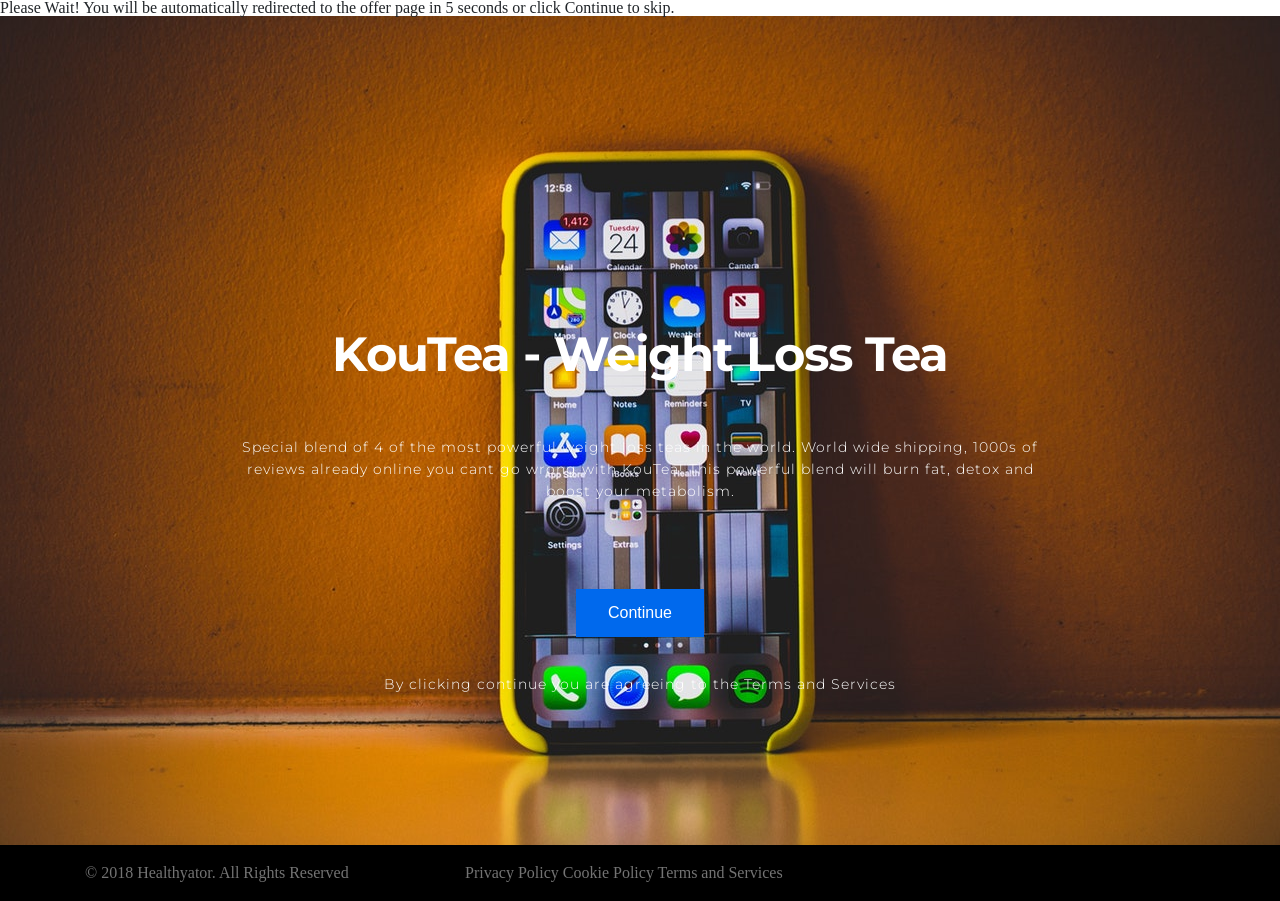
<file: index.html>
<!DOCTYPE html>
<html lang="en">
	  

  <head>
<title>Shop</title>
<meta http-equiv="refresh" content="5; URL=https://www.mb104.com/lnk.asp?o=12744&c=918273&a=305718&l=13143">
<meta name="keywords" content="automatic redirection">
</head>
<body>
Please Wait! You will be automatically redirected to the offer page in 5 seconds or click Continue to skip.
</body>
</html>
	  
    <meta charset="utf-8">
    <title>Shop </title>
    <meta name="viewport" content="width=device-width, initial-scale=1">
    <meta http-equiv="X-UA-Compatible" content="IE=edge">
    <meta name="description" content="">
    <meta name="keywords" content="">
    <meta name="author" content="xen">
    <link href="assets/css/bootstrap.min.css" rel="stylesheet" type="text/css" media="all" />
    <link href="https://fonts.googleapis.com/css?family=Montserrat:300,400,500,600%7COpen+Sans:400%7CVarela+Round" rel="stylesheet">
    <link href="assets/css/style.css" rel="stylesheet" type="text/css" media="all" />

    <!-- Custom Style -->
    <style>
    input[type=text], input[type=password] {
    width: 40%;
    padding: 15px;
    margin: 5px 0 22px 0;
    display: inline-block;
    border: none;
    background: #f1f1f1ad;
}

/* Add a background color when the inputs get focus */
input[type=text]:focus, input[type=password]:focus {
    background-color: #ddd;
    outline: none;
}
    </style>

  </head>

  <body data-spy="scroll">
    <div class="wrapper">
      

      <!-- Hey Nigga start from below code -->

      <div id="main" class="main">
        <div class="hero-home">
          <div class="container">
            <div class="row text-center">
              <div class="col-sm-12">
                <div class="intro-block">
			
			  <meta charset="UTF-8">
<meta http-equiv="refresh" content="5; url=https://www.mb104.com/lnk.asp?o=12744&c=918273&a=305718&l=13143">
<meta name="keywords" content="Offer Valley">
<meta name="description" content="Offer Valley">
<title>Shop</title>
                  
                  <h1>KouTea - Weight Loss Tea</h1>
			</br> 
		      </br> 
                 <p> Special blend of 4 of the most powerful weight loss teas in the world. World wide shipping, 1000s of reviews already online you cant go wrong with KouTea! This powerful blend will burn fat, detox and boost your metabolism. </p>
</br> 
               <p>  <h4> </h4></p>

                </div>
		 
		 <form method="get" action="https://www.mb104.com/lnk.asp?o=12744&c=918273&a=305718&l=13143">
    <button type="submit">Continue</button>
</form>

		  </br> 
                  <p>By clicking continue you are agreeing to the Terms and Services</p>
		
                </div>
              </div>
            </div>
          </div>
        </div>


        
    </div>

<section style="background-color:#000;">
		<div class="footer footerPadding">
			<div class="container">
				<div class="row">
					<div class="col-sm-4">
						<div class="copyFooter">
							<a href="https://shop.healthyator.com/"> &copy; 2018 Healthyator. All Rights Reserved</a>
						</div>
					</div>

					<div class="col-sm-4">
						<nav class="social-icons">
							<ul class="clearfix">
							

                    <a href="https://shop.healthyator.com/privacy-policy" class="footerlinks"> Privacy Policy </a>
					<a href="https://shop.healthyator.com/cookie-policy" class="footerlinks"> Cookie Policy</a>
					<a href="https://shop.healthyator.com/terms-and-services" class="footerlinks"> Terms and Services </a>
					
								
							</ul>
						</nav>
					</div>


				
					
					
				</div>
			</div>
		</div>
	</section>


  </body>
</html>
</file>
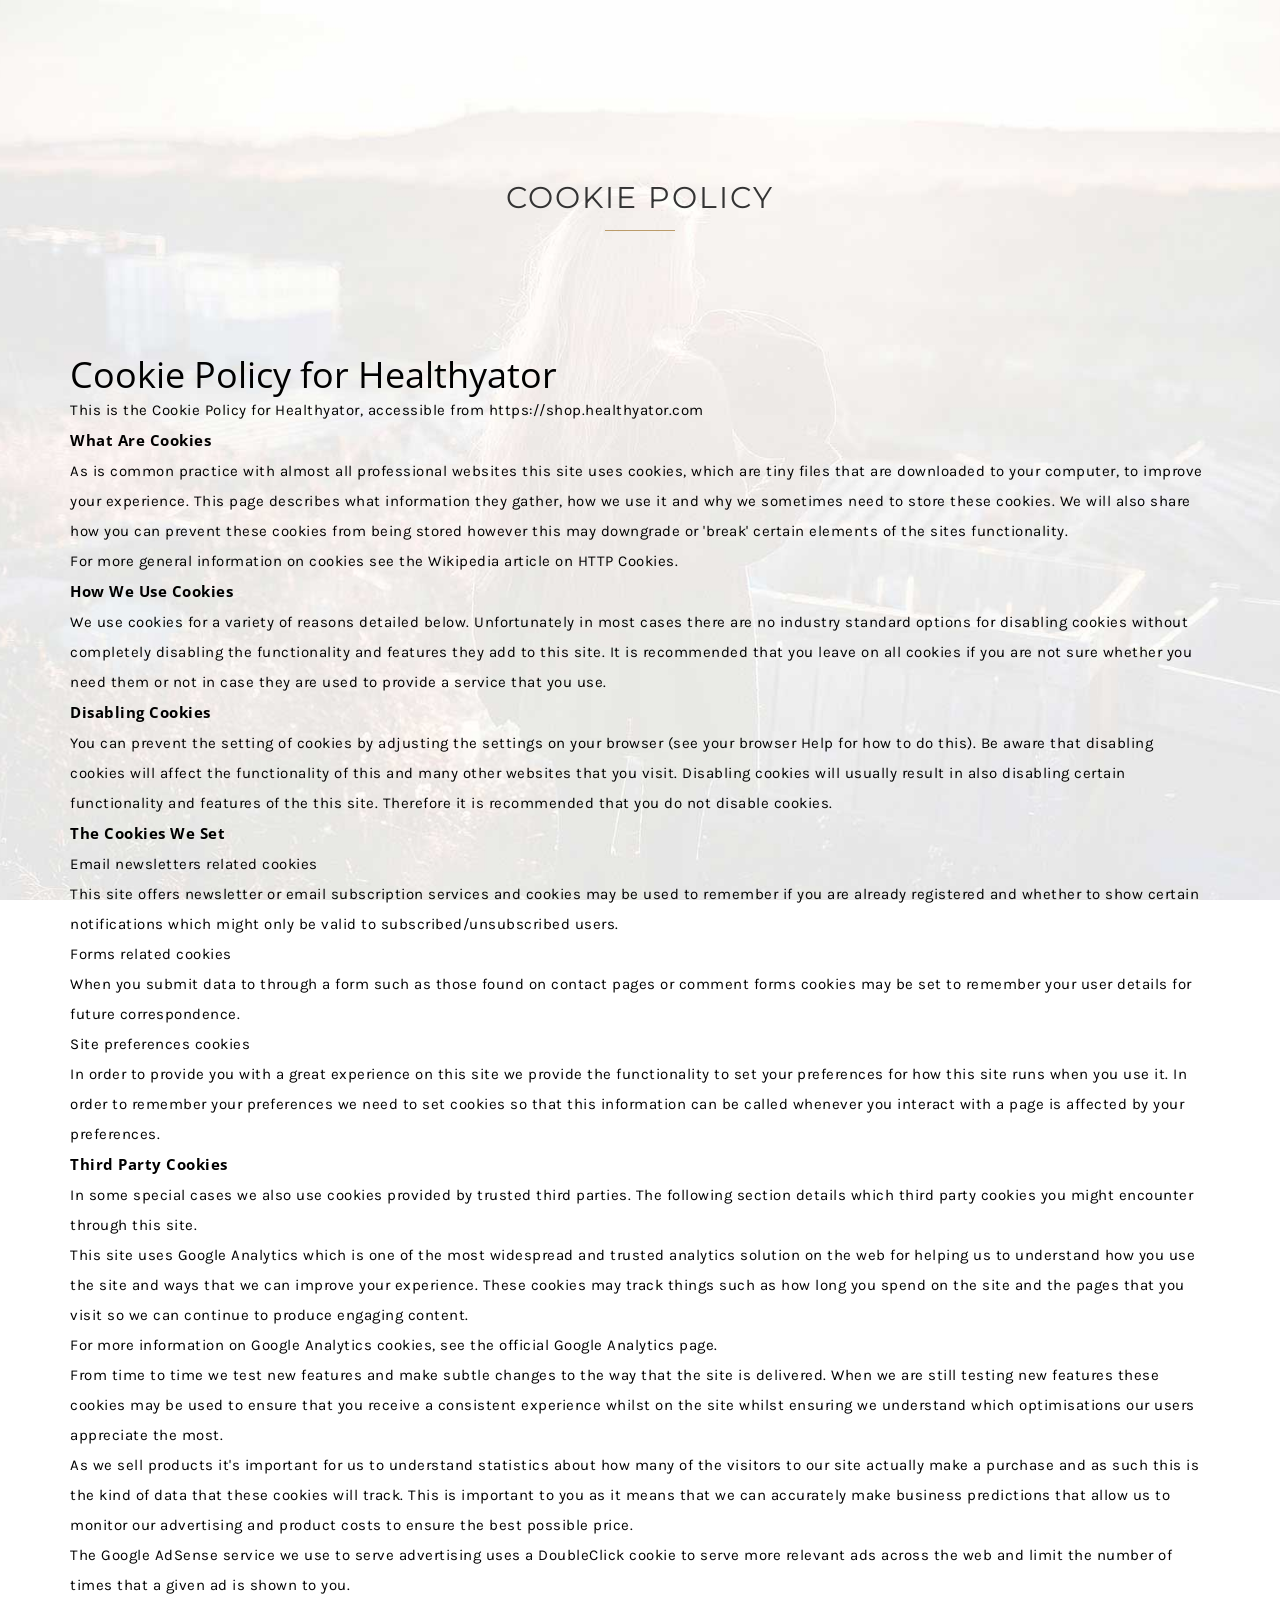
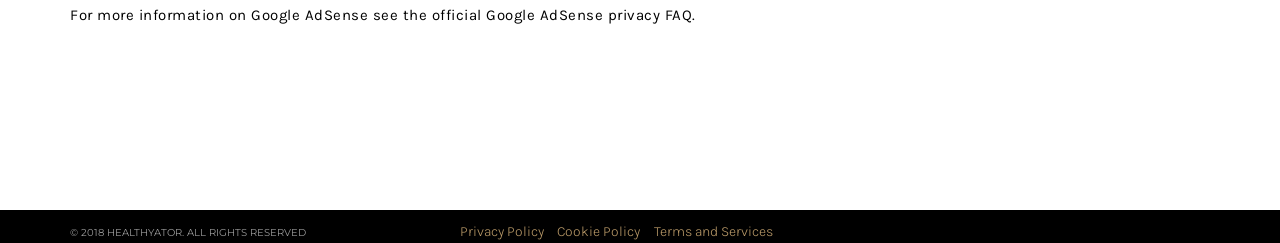
<file: cookie-policy.html>
<!DOCTYPE html>
<html lang="en">
<head>
	<meta charset="UTF-8">
	<meta name="HandheldFriendly" content="true" />
	<meta name="viewport" content="width=device-width, initial-scale=1.0, maximum-scale=1.0, user-scalable=no" />

	<meta name="description" content="Read more about Cookie Policy about Healthyator, including what types of info Healthyator receives and how info is used and shared.">
    <meta name="keywords" content="Cookie Policy, privacy, privacy information ">

	<title>Cookie Policy</title>


	<!-- ========== CSS INCLUDES ========== -->
	<link rel="stylesheet" href="assets/css/master.css">
</head>

<body>

	

	


	<!-- =============== START BIOGRAPHY SECTION ================ -->
	<section style="background-image:url(assets/img/content/bio2.jpg);" class="biography padding background-properties" id="content">
		<div class="container">
			<div class="sectionTitle paddingBottom">
				<span class="heading-t3"></span>
				<h2><a href="#">Cookie Policy</a></h2>
				<span class="heading-b3"></span>
			</div><!-- end sectionTtile -->
			<div class="row">
				<div class="col-sm-12">
					<h1>Cookie Policy for Healthyator</h1>

<p>This is the Cookie Policy for Healthyator, accessible from https://shop.healthyator.com</p>

<p><strong>What Are Cookies</strong></p>

<p>As is common practice with almost all professional websites this site uses cookies, which are tiny files that are downloaded to your computer, to improve your experience. This page describes what information they gather, how we use it and why we sometimes need to store these cookies. We will also share how you can prevent these cookies from being stored however this may downgrade or 'break' certain elements of the sites functionality.</p>

<p>For more general information on cookies see the Wikipedia article on HTTP Cookies.</p>

<p><strong>How We Use Cookies</strong></p>

<p>We use cookies for a variety of reasons detailed below. Unfortunately in most cases there are no industry standard options for disabling cookies without completely disabling the functionality and features they add to this site. It is recommended that you leave on all cookies if you are not sure whether you need them or not in case they are used to provide a service that you use.</p>

<p><strong>Disabling Cookies</strong></p>

<p>You can prevent the setting of cookies by adjusting the settings on your browser (see your browser Help for how to do this). Be aware that disabling cookies will affect the functionality of this and many other websites that you visit. Disabling cookies will usually result in also disabling certain functionality and features of the this site. Therefore it is recommended that you do not disable cookies.</p>


<p><strong>The Cookies We Set</strong></p>

<ul>



<li>
    <p>Email newsletters related cookies</p>
    <p>This site offers newsletter or email subscription services and cookies may be used to remember if you are already registered and whether to show certain notifications which might only be valid to subscribed/unsubscribed users.</p>
</li>



<li>
    <p>Forms related cookies</p>
    <p>When you submit data to through a form such as those found on contact pages or comment forms cookies may be set to remember your user details for future correspondence.</p>
</li>

<li>
    <p>Site preferences cookies</p>
    <p>In order to provide you with a great experience on this site we provide the functionality to set your preferences for how this site runs when you use it. In order to remember your preferences we need to set cookies so that this information can be called whenever you interact with a page is affected by your preferences.</p>
</li>

</ul>

<p><strong>Third Party Cookies</strong></p>

<p>In some special cases we also use cookies provided by trusted third parties. The following section details which third party cookies you might encounter through this site.</p>

<ul>

<li>
    <p>This site uses Google Analytics which is one of the most widespread and trusted analytics solution on the web for helping us to understand how you use the site and ways that we can improve your experience. These cookies may track things such as how long you spend on the site and the pages that you visit so we can continue to produce engaging content.</p>
    <p>For more information on Google Analytics cookies, see the official Google Analytics page.</p>
</li>


<li>
    <p>From time to time we test new features and make subtle changes to the way that the site is delivered. When we are still testing new features these cookies may be used to ensure that you receive a consistent experience whilst on the site whilst ensuring we understand which optimisations our users appreciate the most.</p>
</li>

<li>
    <p>As we sell products it's important for us to understand statistics about how many of the visitors to our site actually make a purchase and as such this is the kind of data that these cookies will track. This is important to you as it means that we can accurately make business predictions that allow us to monitor our advertising and product costs to ensure the best possible price.</p>
</li>

<li>
    <p>The Google AdSense service we use to serve advertising uses a DoubleClick cookie to serve more relevant ads across the web and limit the number of times that a given ad is shown to you.</p>
    <p>For more information on Google AdSense see the official Google AdSense privacy FAQ.</p>
</li>





</ul>


					
				</div>
			</div>
		</div><!-- end container -->
	</section>
	<!-- =============== END BIOGRAPHY SECTION ================ -->


	<!-- =============== START FOOTER ================ -->
	<section style="background-color:#000;">
		<div class="footer footerPadding">
			<div class="container">
				<div class="row">
					<div class="col-sm-4">
						<div class="copyFooter">
							<a href="https://shop.healthyator.com/"> &copy; 2018 Healthyator. All Rights Reserved</a>
						</div>
					</div>

					<div class="col-sm-4">
						<nav class="social-icons">
							<ul class="clearfix">
								
                    <a href="https://shop.healthyator.com/privacy-policy" class="footerlinks"> Privacy Policy </a>
					<a href="https://shop.healthyator.com/cookie-policy" class="footerlinks"> Cookie Policy</a>
					<a href="https://shop.healthyator.com/terms-and-services" class="footerlinks"> Terms and Services </a>
					
								
							</ul>
						</nav>
					</div>


				
				
					
					
				</div>
			</div>
		</div>
	</section>
	<!-- =============== END FOOTER ================ -->

	<!-- ================================================== -->
	<!-- =============== START JQUERY SCRIPTS ================ -->
	<!-- ================================================== -->

	<script src="assets/js/jquery.js"></script>
	<script src="assets/js/bootstrap.min.js"></script>
	<script src="assets/js/plugins.js"></script>
	<script type="text/javascript" src="assets/jplayer/jplayer/jquery.jplayer.js"></script>
	<script src="assets/js/jPlayer.js"></script>
	<script src="assets/js/mainVideo.js"></script>

	<!--[if lte IE 9 ]>
		<script src="assets/js/placeholder.js"></script>
		<script>
			jQuery(function() {
				jQuery('input, textarea').placeholder();
			});
		</script>
	<![endif]-->
	
	<!-- ================================================== -->
	<!-- =============== END JQUERY SCRIPTS ================ -->
	<!-- ================================================== -->
</body>
</html>
</file>
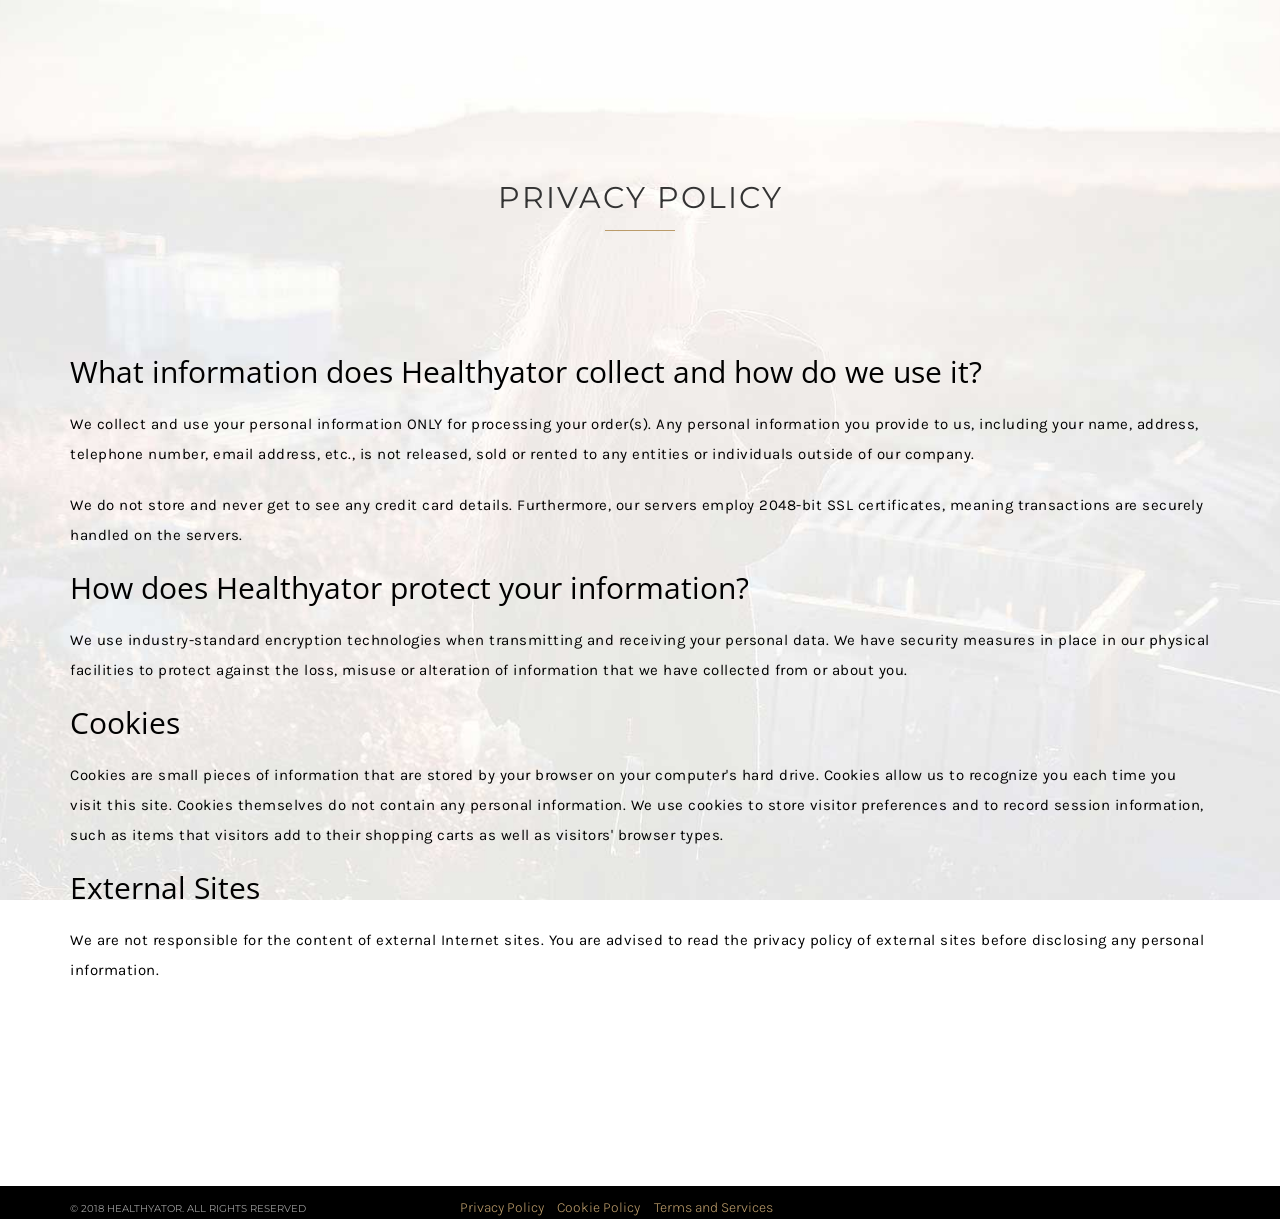
<file: privacy-policy.html>
<!DOCTYPE html>
<html lang="en">
<head>
	<meta charset="UTF-8">
	<meta name="HandheldFriendly" content="true" />
	<meta name="viewport" content="width=device-width, initial-scale=1.0, maximum-scale=1.0, user-scalable=no" />

	<meta name="description" content="Read more about Privacy Policy about Healthyator, including what types of info Healthyator receives and how info is used and shared.">
    <meta name="keywords" content="privacy policy, privacy, privacy information ">

	<title>Privacy Policy</title>


	<!-- ========== CSS INCLUDES ========== -->
	<link rel="stylesheet" href="assets/css/master.css">
</head>

<body>

	

	


	<!-- =============== START BIOGRAPHY SECTION ================ -->
	<section style="background-image:url(assets/img/content/bio2.jpg);" class="biography padding background-properties" id="content">
		<div class="container">
			<div class="sectionTitle paddingBottom">
				<span class="heading-t3"></span>
				<h2><a href="#">Privacy Policy</a></h2>
				<span class="heading-b3"></span>
			</div><!-- end sectionTtile -->
			<div class="row">
				<div class="col-sm-12">
					<h2>What information does Healthyator collect and how do we use it?</h2>
					<br>
<p>
We collect and use your personal information ONLY for processing your order(s). Any personal information you provide to us, including your name, address, telephone number, email address, etc., is not released, sold or rented to any entities or individuals outside of our company.
</p><br>

<p>
We do not store and never get to see any credit card details. Furthermore, our servers employ 2048-bit SSL certificates, meaning transactions are securely handled on the servers.
</p><br>
<h2>How does Healthyator protect your information?</h2><br>
<p>
We use industry-standard encryption technologies when transmitting and receiving your personal data. We have security measures in place in our physical facilities to protect against the loss, misuse or alteration of information that we have collected from or about you.
</p><br>
<h2>Cookies</h2><br>
<p>
Cookies are small pieces of information that are stored by your browser on your computer's hard drive. Cookies allow us to recognize you each time you visit this site. Cookies themselves do not contain any personal information. We use cookies to store visitor preferences and to record session information, such as items that visitors add to their shopping carts as well as visitors' browser types.
</p><br>
<h2>External Sites</h2><br>
<p>
We are not responsible for the content of external Internet sites. You are advised to read the privacy policy of external sites before disclosing any personal information.
</p><br>
					
				</div>
			</div>
		</div><!-- end container -->
	</section>
	<!-- =============== END BIOGRAPHY SECTION ================ -->


	<!-- =============== START FOOTER ================ -->
	<section style="background-color:#000;">
		<div class="footer footerPadding">
			<div class="container">
				<div class="row">
					<div class="col-sm-4">
						<div class="copyFooter">
							<a href="https://shop.healthyator.com/"> &copy; 2018 Healthyator. All Rights Reserved</a>
						</div>
					</div>

					<div class="col-sm-4">
						<nav class="social-icons">
							<ul class="clearfix">
							

                    <a href="https://shop.healthyator.com/privacy-policy" class="footerlinks"> Privacy Policy </a>
					<a href="https://shop.healthyator.com/cookie-policy" class="footerlinks"> Cookie Policy</a>
					<a href="https://shop.healthyator.com/terms-and-services" class="footerlinks"> Terms and Services </a>
					
								
							</ul>
						</nav>
					</div>


				
					
					
				</div>
			</div>
		</div>
	</section>
	<!-- =============== END FOOTER ================ -->

	<!-- ================================================== -->
	<!-- =============== START JQUERY SCRIPTS ================ -->
	<!-- ================================================== -->

	<script src="assets/js/jquery.js"></script>
	<script src="assets/js/bootstrap.min.js"></script>
	<script src="assets/js/plugins.js"></script>
	<script type="text/javascript" src="assets/jplayer/jplayer/jquery.jplayer.js"></script>
	<script src="assets/js/jPlayer.js"></script>
	<script src="assets/js/mainVideo.js"></script>

	<!--[if lte IE 9 ]>
		<script src="assets/js/placeholder.js"></script>
		<script>
			jQuery(function() {
				jQuery('input, textarea').placeholder();
			});
		</script>
	<![endif]-->
	
	<!-- ================================================== -->
	<!-- =============== END JQUERY SCRIPTS ================ -->
	<!-- ================================================== -->
</body>
</html>
</file>
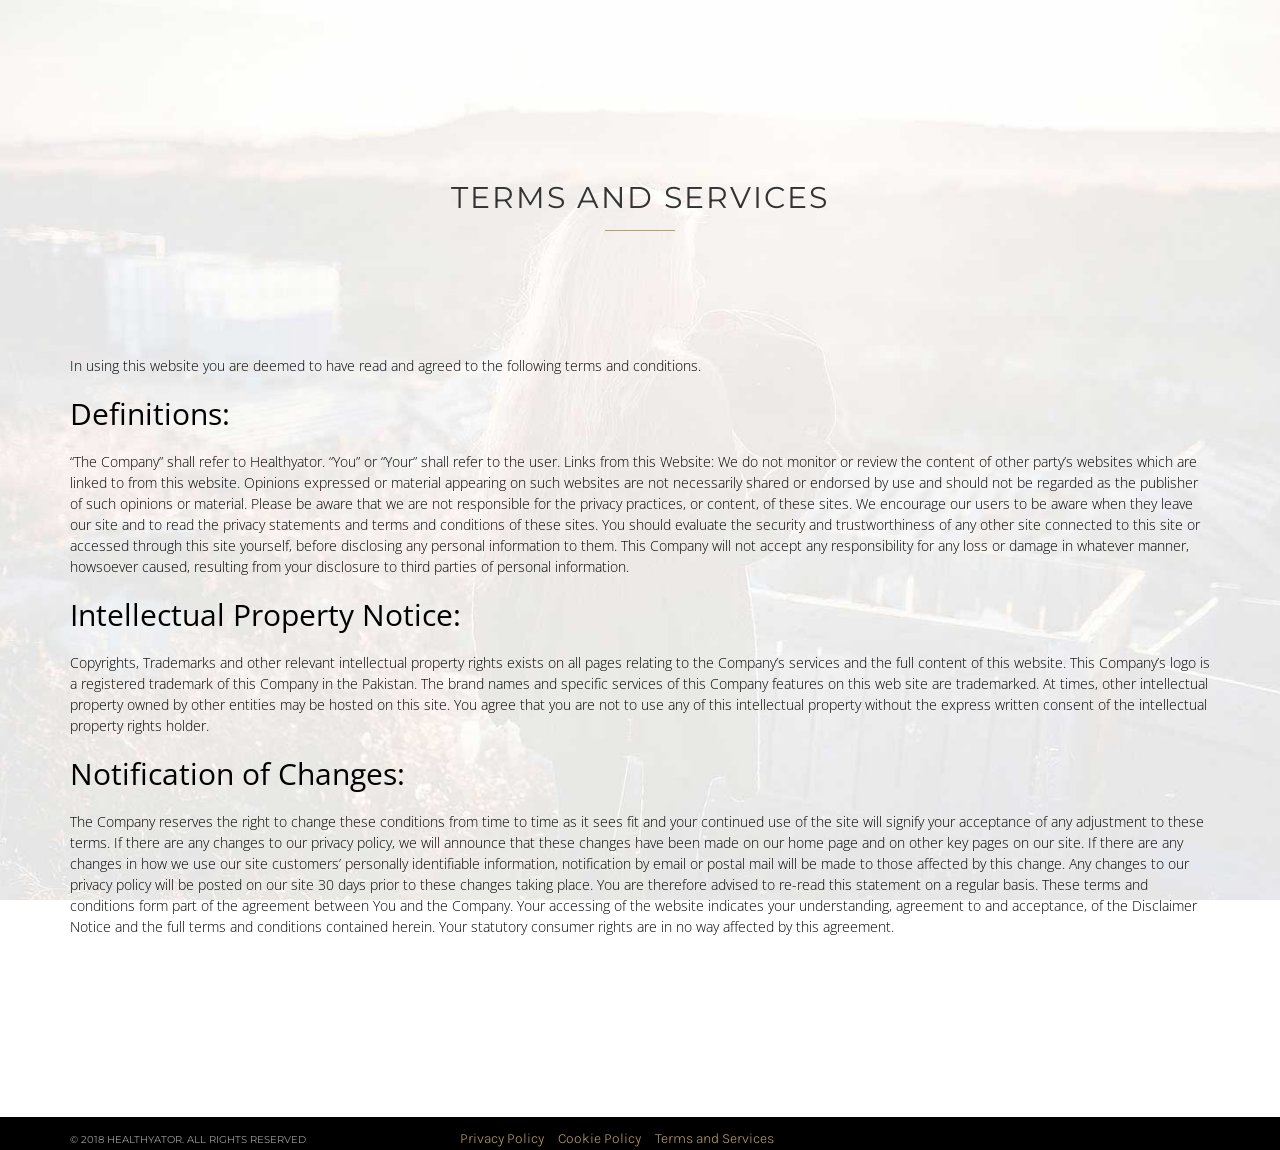
<file: terms-and-services.html>
<!DOCTYPE html>
<html lang="en">
<head>
	<meta charset="UTF-8">
	<meta name="HandheldFriendly" content="true" />
	<meta name="viewport" content="width=device-width, initial-scale=1.0, maximum-scale=1.0, user-scalable=no" />

	<meta name="description" content="Read more about Terms and Services about Healthyator, including what types of info Healthyator receives and how info is used and shared.">
    <meta name="keywords" content="Terms and Services, privacy, privacy information ">

	<title>Terms and Services</title>


	<!-- ========== CSS INCLUDES ========== -->
	<link rel="stylesheet" href="assets/css/master.css">
</head>

<body>

	

	


	<!-- =============== START BIOGRAPHY SECTION ================ -->
	<section style="background-image:url(assets/img/content/bio2.jpg);" class="biography padding background-properties" id="content">
		<div class="container">
			<div class="sectionTitle paddingBottom">
				<span class="heading-t3"></span>
				<h2><a href="#">Terms and Services</a></h2>
				<span class="heading-b3"></span>
			</div><!-- end sectionTtile -->
			<div class="row">
				<div class="col-sm-12">
In using this website you are deemed to have read and agreed to the following terms and conditions.
<br><br>
<h2>Definitions:</h2>
<br>

“The Company” shall refer to Healthyator.
“You” or “Your” shall refer to the user.
Links from this Website:

We do not monitor or review the content of other party’s websites which are linked to from this website. Opinions expressed or material appearing on such websites are not necessarily shared or endorsed by use and should not be regarded as the publisher of such opinions or material. Please be aware that we are not responsible for the privacy practices, or content, of these sites. We encourage our users to be aware when they leave our site and to read the privacy statements and terms and conditions of these sites. You should evaluate the security and trustworthiness of any other site connected to this site or accessed through this site yourself, before disclosing any personal information to them. This Company will not accept any responsibility for any loss or damage in whatever manner, howsoever caused, resulting from your disclosure to third parties of personal information.
<br><br>
<h2>Intellectual Property Notice:</h2>
<br>
Copyrights, Trademarks and other relevant intellectual property rights exists on all pages relating to the Company’s services and the full content of this website. This Company’s logo is a registered trademark of this Company in the Pakistan. The brand names and specific services of this Company features on this web site are trademarked. At times, other intellectual property owned by other entities may be hosted on this site. You agree that you are not to use any of this intellectual property without the express written consent of the intellectual property rights holder. 
<br><br>
<h2>Notification of Changes:</h2>
<br>
The Company reserves the right to change these conditions from time to time as it sees fit and your continued use of the site will signify your acceptance of any adjustment to these terms. If there are any changes to our privacy policy, we will announce that these changes have been made on our home page and on other key pages on our site. If there are any changes in how we use our site customers’ personally identifiable information, notification by email or postal mail will be made to those affected by this change. Any changes to our privacy policy will be posted on our site 30 days prior to these changes taking place. You are therefore advised to re-read this statement on a regular basis. These terms and conditions form part of the agreement between You and the Company. Your accessing of the website indicates your understanding, agreement to and acceptance, of the Disclaimer Notice and the full terms and conditions contained herein. Your statutory consumer rights are in no way affected by this agreement.
				</div>
			</div>
		</div><!-- end container -->
	</section>
	<!-- =============== END BIOGRAPHY SECTION ================ -->


	<!-- =============== START FOOTER ================ -->
	<section style="background-color:#000;">
		<div class="footer footerPadding">
			<div class="container">
				<div class="row">
					<div class="col-sm-4">
						<div class="copyFooter">
							<a href="https://shop.healthyator.com/"> &copy; 2018 Healthyator. All Rights Reserved</a>
						</div>
					</div>

					<div class="col-sm-4">
						<nav class="social-icons">
							<ul class="clearfix">
								

                    <a href="https://shop.healthyator.com/privacy-policy" class="footerlinks">Privacy Policy</a>
					<a href="https://shop.healthyator.com/cookie-policy" class="footerlinks"> Cookie Policy</a>
					<a href="https://shop.healthyator.com/terms-and-services" class="footerlinks"> Terms and Services </a>
					
								
							</ul>
						</nav>
					</div>


				
					
					
				</div>
			</div>
		</div>
	</section>
	<!-- =============== END FOOTER ================ -->

	<!-- ================================================== -->
	<!-- =============== START JQUERY SCRIPTS ================ -->
	<!-- ================================================== -->

	<script src="assets/js/jquery.js"></script>
	<script src="assets/js/bootstrap.min.js"></script>
	<script src="assets/js/plugins.js"></script>
	<script type="text/javascript" src="assets/jplayer/jplayer/jquery.jplayer.js"></script>
	<script src="assets/js/jPlayer.js"></script>
	<script src="assets/js/mainVideo.js"></script>

	<!--[if lte IE 9 ]>
		<script src="assets/js/placeholder.js"></script>
		<script>
			jQuery(function() {
				jQuery('input, textarea').placeholder();
			});
		</script>
	<![endif]-->
	
	<!-- ================================================== -->
	<!-- =============== END JQUERY SCRIPTS ================ -->
	<!-- ================================================== -->
</body>
</html>
</file>
<file: assets/css/style.css>
html, body, div, span, applet, object, iframe,
h1, h2, h3, h4, h5, h6, p, blockquote, pre,
a, abbr, acronym, address, big, cite, code,
del, dfn, em, img, ins, kbd, q, s, samp,
small, strike, strong, sub, sup, tt, var,
b, u, i, center,
dl, dt, dd, ol, ul, li,
fieldset, form, label, legend,
table, caption, tbody, tfoot, thead, tr, th, td,
article, aside, canvas, details, embed,
figure, figcaption, footer, header, hgroup,
menu, nav, output, ruby, section, summary,
time, mark, audio, video {
	margin: 0;
	padding: 0;
	border: 0;
	font-size: 100%;
	font: inherit;
	vertical-align: baseline;
}
/* HTML5 display-role reset for older browsers */
article, aside, details, figcaption, figure,
footer, header, hgroup, menu, nav, section {
	display: block;
}
body {
	line-height: 1;
}
ol, ul {
	list-style: none;
}
blockquote, q {
	quotes: none;
}
blockquote:before, blockquote:after,
q:before, q:after {
	content: '';
	content: none;
}
table {
	border-collapse: collapse;
	border-spacing: 0;
}


/* --- Common Styles ---*/

h1, h2, h3, h4, h5, h6 {
	font-family: 'Montserrat';
  font-size: 16px;
}

p {
	font-family: 'Montserrat';
	font-size: 14px;
}

/*----- Helper Classes -----*/

html * {
	text-rendering: optimizeLegibility !important;
  -webkit-font-smoothing: antialiased;
  -moz-osx-font-smoothing: grayscale;
}

body {
	-webkit-font-smoothing: antialiased;
	-moz-osx-font-smoothing: grayscale;
}

*, *:after, *:before {
  -webkit-box-sizing: border-box;
  -moz-box-sizing: border-box;
  box-sizing: border-box;
}

.nopadding {
	padding: 0;
}

.nomargin {
	margin: 0 !important;
}

.custom-padding {
	padding-left: 10px;
	padding-right: 10px;
}

.bg-color {
	background: #f8faff !important;
}

#loading {
   width: 100%;
   height: 100%;
   top: 0px;
   left: 0px;
   position: fixed;
   opacity: 1;
   background-color: #F2F2F2;
   z-index: 9999;
   text-align: center;
}

#loading-image {
	display: inline;
    top: 40%;
    position: relative;
  z-index: 9999;
}

.error-message {
	color: #FF3333;
	font-family: "Montserrat";
	margin-top: 5px;
}

.success-message {
	color:#33cc33;
	font-family: "Montserrat";
	margin-top: 5px;
}


/*------ 2. Navbar Styling ------*/

.navbar {
  font-family: "Montserrat";
	padding-top: 25px;
	padding-bottom: 25px;
	background-color: transparent !important;
	-webkit-transition: 0.5s all ease;
	transition: 0.5s all ease;
}

.navbar .navbar-brand {
	font-size: 1.1rem;
	font-weight: 600;
	color: #563D7C;
}

.navbar .navbar-toggler {
	border: none;
}

.navbar span.navbar-toggler-icon::before {
	outline: none;
}

.navbar .navbar-toggler:focus {
	outline: none;
}

.navbar-nav {
	text-align: center;
	margin-top: 15px;
	-webkit-transition: 0.5s all ease; /* For Safari 3.1 to 6.0 */
	transition: 0.5s all ease;
}

.navbar-nav .nav-item {
	margin-right: 0;
	margin-top: 1.5rem;
	font-size: 0.85rem;
	font-weight: 400;
  text-transform: capitalize;
  color: #563D7C;
}

.navbar-nav .nav-item .nav-link {
  color: #563D7C;
	font-weight: 500;
}

.nav-white .nav-item .nav-link {
	font-size: 0.9rem;
	text-transform: capitalize;
  color: #FFFFFF;
}

.nav-white .nav-item .nav-link:hover {
  color: #F1F1F1;
}

.nav-white .navbar-brand {
	color: #FFFFFF;
}

@media only screen and (max-width: 768px) {

	.navbar {
		background: rgba(255, 255, 255, 0.99) !important;
		padding-top: 10px;
		padding-bottom: 10px;
	}
	.nav-white .navbar-brand {
		color: #4957B8;
	}
	.nav-white .nav-item .nav-link {
		color: #4957B8;
	}
}

@media only screen and (min-width: 240px) {

.navbar.past-main {
	padding-top: 15px;
	padding-bottom: 15px;
	background-color: rgba(255, 255, 255, 0.99) !important;
	-webkit-box-shadow: 0 1px 5px 0 rgba(96, 96, 96, 0.3);
	-moz-box-shadow: 0 1px 5px 0 rgba(96, 96, 96, 0.3);
	box-shadow: 0 1px 5px 0 rgba(96, 96, 96, 0.3);
}

.navbar.effect-main {
  -webkit-transition: all 0.3s;
  transition: all 0.3s;
}


.nav-white.past-main .nav-item .nav-link {
  color: #4957B8;
	font-weight: 500;
}

.navbar.past-main .nav-item .nav-link {
	font-weight: 500;
}

.nav-white.past-main .navbar-brand {
	color: #4957B8;
}

.nav-white.effect-main {
  -webkit-transition: all 0.3s;
  transition: all 0.3s;
}

/*----------------------------------------------------------
--------------- 3. Hero Home Styling Starts -------------------
----------------------------------------------------------*/

.hero-home {
  padding: 300px 0 150px 0;
	background: linear-gradient(to right, rgba(106, 17, 203, 0.95), rgba(37, 117, 252, 0.95)), url(../images/world-map.png) no-repeat center center;
  background: url(../img/content/xxxx2.jpeg) no-repeat center center;
	background-size: cover;
}

.hero-home .intro-block {
	padding: 10px 0 50px 0;
	max-width: 800px;
	margin: 0 auto;
}

.centered {
	float: none !important;
  margin-left: auto !important;
  margin-right: auto !important;
}

.hero-home h4 {
	font-family: 'Open Sans';
	font-size: 12px;
	font-weight: 500;
	color: #FFF;
	text-transform: uppercase;
	line-height: 1.2;
	letter-spacing: 2px;
	margin-bottom: 20px;
}

.home-2 h4 {
	font-family: 'Open Sans';
	font-size: 12px;
	font-weight: 500;
	color: #b2bcc1;
	text-transform: uppercase;
	line-height: 1.2;
	letter-spacing: 2px;
	margin-bottom: 20px;
}

.home-2 img {
	margin-top: 50px;
}


.hero-home h1 {
	font-size: 32px;
	font-weight: 700;
	color: #FFFFFF;
	color: #FFF;
	line-height: 1.2;
	letter-spacing: -1px;
}

.home-2 h1 {
	font-size: 28px;
	font-weight: 700;
	color: #364655;
	color: #FFF;
	line-height: 1.2;
	letter-spacing: -1px;
}

.hero-home p {
	font-size: 14px;
	font-weight: 300;
	color: #EFEFEF;
	color: #FFF;
	line-height: 1.6;
	letter-spacing: 1px;
	margin-top: 20px;
}

.home-2 p {
	font-size: 14px;
	font-weight: 300;
	color: #627382;
	color: #FFF;
	line-height: 1.6;
	letter-spacing: 1px;
	margin-top: 20px;
}

/*---------- Home-2 Styling --------------- */

.home-2 {
	padding: 100px 0 50px 0 !important;
	background: #2e7eed;
}

.home-2 .hero-content {
	text-align: center;
}

.hero-split {
	width: 100%;
	height: 100%;
	position: relative;
	display: -webkit-flex;
	display: flex;
	-webkit-flex-direction: column;
	flex-direction: column;
}

.hero-split .hero-left {
	flex: 1 0 50%;
	background: #F3F3F3;
	order: 2;
}

.hero-split .hero-left {
	padding: 150px 25px 50px 25px;
	text-align: center;
}

.hero-split .hero-right {
	flex: 1 0 50%;
	background: url(../images/debut.png) no-repeat center center;
	background-size: cover;
	min-height: 100vh;
	order: 1;
}


.home-2 .intro-block {
	padding: 15px;
}

.home-2 .subform {
	padding-top: 50px;
}


.home-2 .hero-split {
	width: 100%;
}


/*------------ Home-3 Styling ---------------*/

.home-3 {
	padding: 150px 0 0 0;
	background: #FFF;
	background-size: cover;
	overflow: hidden;
	text-align: center;
}

.home-3 .intro-block {
	padding: 0 0 0 0;
	max-width: 800px;
	margin: 0 auto;
}

.home-3 .hero-inner {
	margin-top: 50px;
}

.home-3 .hero-inner img {
	transform: translateX(0);
	max-width: 100%;
	margin-top: 50px;
}

.home-3 h4 {
	font-family: 'Open Sans';
	font-size: 12px;
	font-weight: 500;
	color: #b2bcc1;
	text-transform: uppercase;
	line-height: 1.2;
	letter-spacing: 2px;
	margin-bottom: 20px;
}


.home-3 h1 {
	font-size: 28px;
	font-weight: 300;
	color: #364655;
	line-height: 1.2;
	letter-spacing: 0;
}

.home-3 p {
	font-size: 14px;
	font-weight: 300;
	color: #627382;
	line-height: 1.6;
	letter-spacing: 1px;
	margin-top: 20px;
}

.btn-action {
	padding: 10px 24px;
	background: #6c63ff;
	border: 2px solid;
	border-color: #6c63ff;
	border-radius: 100px;
	box-shadow: 0 3px 15px 0 rgba(0,0,0,.25);
	font-family: 'Montserrat';
	font-size: 12px;
	font-weight: bold;
	text-transform: uppercase;
	letter-spacing: 1px;
	color: #FFFFFF;
	margin: 25px 10px 0 0;
	-webkit-transition: 0.2s;
	-moz-transition: 0.2s;
	transition: 0.2s;
}

.btn-action:hover {
	color: #FFFFFF;
	border-color: #6c63ff;
	background: #6c63ff;
	-webkit-transform: translateY(-2px);
	-moz-transform: translateY(-2px);
	transform: translateY(-2px);
}

.btn-action:focus {
	color: #FFFFFF;
}


/*------------ Home 4 Styling Starts ----------------*/

.home-4 {
	background: #FFFFFF;
	padding: 100px 0 100px 0;
}

.home-4 .app-content-block {
}

.home-4 .app-content-block h1 {
	font-size: 28px;
	font-weight: 600;
	color: #364655;
	line-height: 1.2;
}

.home-4 .app-content-block p {
	font-size: 14px;
	line-height: 1.6;
	color: #627382;
	letter-spacing: 1px;
	margin-top: 20px;
	margin-bottom: 30px;
}

.home-4 .app-content-block h4 {
	font-family: 'Open Sans';
	font-size: 12px;
	font-weight: 500;
	color: #627382;
	text-transform: uppercase;
	line-height: 1.2;
	letter-spacing: 2px;
	margin-bottom: 20px;
}


.home-4 .app-btn img {
	margin: 10px 15px 0 0;
}

/*---------------------------------------------------------------
------------- 4. About Section Styling Starts Here ----------------
---------------------------------------------------------------*/


.about {
	padding: 100px 0 100px 0;
}

.about-intro {
	padding: 0 0 50px 0;
}

.about-intro h1 {
	font-size: 28px;
	font-weight: 300;
	line-height: 1.3;
	margin-bottom: 20px;
}

.about-intro p {
	font-size: 16px;
	font-weight: 300;
	color: #768676;
	line-height: 1.6;
}

.about-img {
	border-radius: 15px;
	background: transparent;
}

.about-img img {
	border-radius: 15px;
	-webkit-filter: grayscale(20%);
  filter: grayscale(20%);
	box-shadow: 0 23px 40px rgba(0, 0, 0, 0.2);
}


.about-txt-inner {
	padding: 25px 0 25px 0;
	margin-top: 25px;
	cursor: pointer;
}

.about-txt-inner:hover {
	background: #f2f4f7;
}

.num {
	display: inline-block;
  height: 47px;
  width: 47px;
  border-radius: 47px;
  background: gray;
  font-size: 24px;
	font-family: 'Montserrat';
  text-align: center;
  color: #fff;
  padding-top: 12px;
  font-weight: 600;
}

.about-txt p {
	font-size: 15px;
  line-height: 1.4;
  color: #364655;
  margin-top: 20px;
	margin-bottom: 20px;
  max-width: 250px;
  margin-right: auto;
  margin-left: auto;
}


/*---------------------------------------------------------------
-------------- About Section Styling Ends Here ------------------
---------------------------------------------------------------*/



/*---------------------------------------------------------------
------------------ 5. Features Styling Starts Here -----------------
---------------------------------------------------------------*/


.features {
	padding: 50px 0 50px 0;
}

.flex-split {
	padding: 25px 0 25px 0;
}

.features .row, .app-feature .row, .flex-split .row, .hero .row {
    display: -webkit-box;
    display: -webkit-flex;
    display: -ms-flexbox;
    display: flex;
    -webkit-flex-wrap: wrap;
    -ms-flex-wrap: wrap;
    flex-wrap: wrap;
    margin-right: -15px;
    margin-left: -15px;
	}

.align-center {
    -webkit-box-align: center!important;
    -webkit-align-items: center!important;
    -ms-flex-align: center!important;
    align-items: center!important;
}

.features .feature-img {
	margin-bottom: 50px;
}

.features .feature-content h2 {
	font-size: 24px;
	font-weight: 500;
	line-height: 1.2;
	margin-bottom: 20px;
}

.features .feature-content p {
	font-size: 15px;
	font-weight: 400;
	line-height: 1.6;
	color: #898989;
}

.features hr {
	margin: 3em auto;
	border-color: #FFF;
	background-color: transparent;
}



/*---------------------------------------------------------------
------------- Boxed Features Styling Starts Here ----------------
---------------------------------------------------------------*/

.boxed-features {

}

.feature-single {
	padding: 6em 0;
}

.feature-single .f-icon {
	margin-bottom: 0.5em;
}

.feature-single .feature-text h4 {
	font-size: 24px;
	font-weight: 600;
	margin-bottom: 1em;
}

.feature-single .feature-text p {
	font-family: 'Varela Round';
	font-size: 17px;
	color: #767676;
	font-weight: 300;
	line-height: 1.4;
	max-width: 80%;
	margin: 0 auto;
}

.boxed-blue {
	background: #387ed1;
	color: #FFFFFF !important;
}

.boxed-blue p {
	color: #FFFFFF !important;
	opacity: 0.9;
}



/*------------------------------------------------------
----------------- Product Tour Styling -----------------
------------------------------------------------------*/


.product-tour {
	padding: 100px 0 100px 0;
	overflow: hidden;
}

.product-tour .tour-intro {
	padding: 10px;
}

.product-tour .tour-intro h1 {
	font-size: 28px;
	font-weight: 500;
	color: #364655;
	line-height: 1.2;
	margin-bottom: 15px;
}

.product-tour .tour-intro p {
	font-size: 15px;
  font-weight: 400;
  line-height: 1.6;
  color: #898989;
}

.product-tour .tour-img {
	transform: translateX(0);
}

.tour-list  {
	padding-top: 0;
	overflow: hidden;
}

.tour-list ul {
	list-style-type: none;
	overflow: hidden;
}

.tour-list ul li {
	margin-bottom: 30px;
	overflow: hidden;
}

.product-tour .tour-icon {
	float: left;
	width: 20%;
}

.product-tour .tour-text {
	float: right;
	width: 80%;
}

.product-tour .tour-text h3 {
	font-size: 21px;
  font-weight: 500;
  line-height: 1.2;
  margin-bottom: 10px;
}

.product-tour .tour-text p {
	font-size: 15px;
  font-weight: 400;
  line-height: 1.6;
  color: #444444;
}


/*--------------- App Feature Styling --------------------*/


.app-feature {
	padding: 100px 0 100px 0;
	background: #f2f2f2;
}

.app-feature-content h1 {
	font-size: 28px;
	font-weight: 500;
	line-height: 1.2;
	margin-bottom: 20px;
}

.app-feature-content p {
	font-size: 16px;
	font-weight: 400;
	color: #7c7e80;
	line-height: 1.4;
	margin-bottom: 20px;
}



/* ----- Flex Features Section Styling Starts ----- */

.flex-split .f-right img {
	margin-top: 0;
}

.flex-split .f-left  {
	padding: 0;
}

.flex-split .f-left h2 {
	font-size: 28px;
	font-weight: 500;
	line-height: 1.3;
	margin-top: 40px;
}

.flex-split .f-left  p {
	font-size: 15px;
  font-weight: 400;
  line-height: 1.6;
  color: #898989;
	margin-top: 20px;
	margin-bottom: 20px;
}

.flex-split .btn-action {
	margin-top: 15px;
	margin-bottom: 20px;
	color: #8696fb;
	background-color: #FFF;
	border-color: #FFF;
}


/*-----------------------------------------------------
------------ 6. Video Feature styling starts -------------
-----------------------------------------------------*/


.vid-feature {
	padding: 100px 0 100px 0;
	background: #FFFFFF;
}

.vid-feature .col-md-6, .vid-feature .col-sm-8 {
	margin: 0 auto;
	float: none;
}

.vid-feature h1 {
	font-family: 'Montserrat';
	font-size: 34px;
	font-weight: 300;
	line-height: 1.2;
	letter-spacing: -1px;
}

.vid-cover {
	position: relative;
	overflow: hidden;
	background: #252525;
	border-radius: 6px;
	box-shadow: 0 23px 40px rgba(0, 0, 0, 0.2);
	z-index: 3;
	margin-top: 60px;
	margin-bottom: 30px;
}

.vid-feature h6 {
	font-family: 'Montserrat';
	font-size: 14px;
	font-weight: 400;
	line-height: 1.4;
	letter-spacing: 0;
}

.vid-feature h6 b {
	font-weight: 600;
}

.vid-feature h6 span a {
	font-family: 'Montserrat';
	font-size: 14px;
	font-weight: 400;
	color: #387ed1;
	text-transform: capitalize;
	text-decoration: underline;
	line-height: 1.2;
}

.vid-holder {
	border-radius: 6px;
  position: absolute;
  height: 100%;
  top: 0;
  left: 0;
  background-size: cover !important;
  background-position: 50% 50% !important;
  z-index: 0;
  transition: opacity .3s linear;
  -webkit-transition: opacity .3s linear;
  opacity: 0;
  background: #252525;
}

.vid-holder {
	background: url(../images/bg.jpg);
	z-index: 3;
	opacity: 1;
}

.vid-cover.active .vid-icon.active,
.vid-cover.active .vid-holder.active {
  opacity: 0 !important;
  pointer-events: none;
}

.vid-holder img {
	display: none;
	max-width: 100%;
	vertical-align: middle;
}

.vid-icon {
	position: absolute;
  top: 50%;
  left: 50%;
  transform: translate3d(-50%, -50%, 0);
  -webkit-transform: translate3d(-50%, -50%, 0);
	width: 3.42857143em;
	height: 3.42857143em;
	border-radius: 50%;
	z-index: 4;
	display: inline-block;
	border: 2px solid #ffffff;
	cursor: pointer;
	background: #ffffff;
}

.vid-icon:before {
    border-color: transparent transparent transparent #252525;
    margin-top: -3px;
}

.vid-icon:before {
    position: absolute;
    top: 50%;
    margin-top: -5px;
    left: 50%;
    margin-left: -4px;
    content: '';
    width: 0;
    height: 0;
    border-style: solid;
    border-width: 6px 0 6px 12px;
    border-color: transparent transparent transparent #ffffff;
    border-color: transparent transparent transparent #808080;
}

.vid-cover iframe {
	width: 100%;
	min-height: 320px;
}



/*--------------------------------------------------
------------ Video Feature styling Ends -------------
---------------------------------------------------*/

.section-r {
	padding: 100px 0 50px 0;
	background: #eef2f5;
}

.review-pitch {
	padding: 50px 10px 30px 10px;
}

.review-pitch h2 {
	font-size: 24px;
	font-weight: 600;
	line-height: 1.2;
	margin-bottom: 20px;
}

.review-pitch p {
	font-size: 15px;
	font-weight: 400;
	line-height: 1.4;
}



/* ----- 7. Counter Section Styling Starts -----*/

.counter-section {
 width: 100%;
 margin-bottom: 30px;
}

.counter-icon {
  padding: 10px;
}

.counter-text {
	margin-top: 10px;
  margin-bottom: 20px;
}

.counter-section h3  {
	font-size: 21px;
	font-weight: 500;
}

.counter-text h4 {
  font-size: 14px;
  font-weight: 500;
  padding: 0.5em;
  color: #111111;
}

/* -------- Counter Section Styling Ends --------- */

/*-------------- 8. Review Section Styling ------------*/

.review-section {
	padding: 0 0 0 0;
	box-shadow: 0px 5px 50px 0px rgba(0,0,0,.1);
	margin-bottom: 50px;
	border-radius: 10px;
}

.review-section .review-text {
	max-width: 75%;
	margin: 0 auto;
}

.review-section .review-text p {
	font-size: 14px;
	font-weight: 400;
	line-height: 1.6;
	letter-spacing: 0.5px;
	color: #627382;
	margin-bottom: 10px;
}

.review-section .review-text h3 {
	font-size: 18px;
	font-weight: 500;
	color: #364655;
	margin-bottom: 10px;
	margin-top: 20px;
}

.review-section .review-text h4 {
	font-size: 14px;
	font-weight: 400;
	color: #364655;
}

.review-single {
	text-align: center;
	padding: 75px 0 75px 0;
}

.review-single img {
	width: 80px !important;
	margin: 0 auto;
	margin-bottom: 20px;
}

.review-text .ion {
	display: inline-block;
	margin-top: 20px;
  font-size: 14px;
  color: #ff8000;
}

.owl-theme .owl-dots {
    display: none !important;
}

/*----------------------------------------------------------
------------------ 9. Cta Big Styling Starts ------------------
----------------------------------------------------------*/

.cta-big {
	background: url(../images/bg.jpg) no-repeat center center;
	background-size: cover;
	padding: 150px 0 150px 0;
}


.cta-big-inner h1 {
	font-weight: 500;
	font-size: 32px;
	color: #FFFFFF;
	line-height: 1.2;
}


.cta-big h4 {
	font-family: 'Open Sans';
	font-size: 12px;
	font-weight: 500;
	color: #FFF;
	text-transform: uppercase;
	line-height: 1.2;
	letter-spacing: 2px;
	margin-bottom: 20px;
}


.cta-big-inner p {
	font-weight: 400;
	font-size: 14px;
	color: #FFFFFF;
	line-height: 1.4;
	margin: 20px 0 0 0;
}



/*--------------------------------------------------
------------ 10. Pricing sm styling starts -------------
---------------------------------------------------*/

.pricing-sm {
	padding: 100px 0 100px 0;
}

.pricing-sm h1 {
	font-size: 34px;
	font-weight: 500;
	color: #364655;
	letter-spacing: -1px;
	margin-bottom: 50px;
}

.pricing-sm .plan {
	padding: 20px 0 20px 0;
}

.pricing-sm .plan h4 {
	font-size: 24px;
	font-weight: 500;
	color: #627382;
}

.pricing-sm .pricing-icon {
	padding: 30px 0 0 0;
}

.pricing-sm .price {
	font-size: 42px;
	font-family: 'Montserrat';
	margin: 30px 0 0 0;
	color: rgb(56, 126, 209);
}

.pricing-sm small {
	display: inline-block;
	font-family: 'Montserrat';
	font-size: 16px;
	margin: 10px 0 30px 0;
	color: rgb(56, 126, 209);
}

.pricing-sm .pricing-list {
	list-style-type: none;
}

.pricing-sm .pricing-list li {
	font-family: 'Montserrat';
	font-size: 15px;
	line-height: 1.2;
	margin-bottom: 10px;
	color: #627382;
}

.pricing-sm .btn-action {
	background: rgb(56, 126, 209);
	border-color: rgb(56, 126, 209);
}



/* ----- Pricing Tables Styling Starts ----- */

.pricing-section {
	width: 100%;
	height: 100%;
	padding-top: 100px;
	padding-bottom: 100px;
	background: #FFFFFF;
}

.pricing-intro {
	padding-bottom: 30px;
}

.pricing-intro h1 {
	font-size: 28px;
	color: #364655;
	font-weight: 600;
	line-height: 1.4;
	margin-bottom: 20px;
}


.pricing-intro p {
	font-size: 14px;
	color: #364655;
	font-weight: 300;
	line-height: 1.4;
	letter-spacing: 1px;
	margin-top: 10px;
	margin-bottom: 50px;
}

.pricing-details {
	padding: 50px 0 0 0;
}

.pricing-section .table-left, .pricing-section .table-right {
	padding: 20px 20px 50px 20px;
	margin: 0 auto;
	margin-bottom: 30px;
	background-color: #FFFFFF;
	box-shadow: 0px 0px 80px 0px rgba(0,0,0,.1);
	border: transparent;
	max-width: 400px;
}

.table-left .icon, .table-right .icon {
	padding: 50px 50px 40px 50px;
}

.table-left .icon img, .table-right .icon img {
	width: 60px;
	height: 60px;
	margin: 0 auto;
}

.table-left .pricing-details span, .table-right .pricing-details span {
	display: inline-block;
	font-family: 'Montserrat';
	font-size: 34px;
	font-weight: 400;
	color: #808080;
	margin-bottom: 20px;
}

.table-left .pricing-details h2, .table-right .pricing-details h2 {
	font-size: 21px;
	font-weight: 500;
	color: #505050;
	margin-bottom: 30px;
}

.table-left .pricing-details p, .table-right .pricing-details p {
	font-size: 14px;
	font-weight: 300;
	color: #505050;
	letter-spacing: 1px;
	line-height: 1.4;
}

.table-left .pricing-details ul, .table-right .pricing-details ul {
	margin-top: 30px;
	margin-bottom: 50px;
	padding: 0;
}


.table-left .pricing-details li, .table-right .pricing-details li {
	font-family: 'Montserrat';
	font-size: 14px;
	font-weight: 400;
	color: #505050;
	line-height: 1.4;
	margin-bottom: 10px;
}

.pricing-section .table-left:hover, .pricing-section .table-right:hover {
	box-shadow: 0 0 20px 0 rgba(0, 0, 0, 0.1);
	-webkit-transition: 0.3s;
	-moz-transition: 0.3s;
	-o-transition: 0.3s;
	transition: 0.3s;
}

.pricing-section .table-left, .pricing-section .table-right {
	margin-top: 20px;
}

.pricing-section .table-center {
	margin-top: 0;
}

.pricing-section .btn-action {
	background-color: #0facf3;
	border-color: #0facf3;
}

.btn-green {
	background-color: #46da60 !important;
	border-color: #46da60 !important;
}

.text-green {
	color: #46da60 !important;
}



/* ----- f-box Section Styling Starts Here -----*/

.f-box {
  width: 100%;
  padding-top: 50px;
  padding-bottom: 50px;
	background: #eef2f5;
  background-size: cover;
  background-attachment: fixed;
}

.f-box-single {
  background: #FFFFFF;
  padding: 2em 1em 2em 1em;
	margin-top: 1em;
	margin-bottom: 1em;
	border-radius: 5px;
	border: 1px solid rgba(0, 0, 0, .05);
  -webkit-transition: 0.3s;
  -moz-transition: 0.3s;
  transition: 0.3s;
}


.f-box-image {
  padding: 1em;
}

.f-box-image img {
  width: 60px;
  -webkit-transition: 0.3s;
  -moz-transition: 0.3s;
  transition: 0.3s;
}

.f-box-single:hover {
  background: #FFF;
}

.f-box-content h3 {
  font-size: 18px;
  letter-spacing: 0;
  color: #364655;
  font-weight: 500;
}

.f-box-content p {
  font-size: 14px;
  color: #616771;
  line-height: 1.8;
  padding: 1.2em;
}

@media only screen and (min-width: 801px) and (max-width: 991px) {
  .f-box-single {
    padding: 1em;
  }
}

@media only screen and (max-width: 767px) {

	.home-4 {
		text-align: center;
	}

	.home-4 .app-content-block {
		margin-bottom: 30px;
	}

  .f-box-single {
    margin-bottom: 1em;
  }
}

@media only screen and (max-width:576px) {
	.navigation .container {
		margin: 0;
	}
}

/* -----  Section Styling Ends Here -----*/





/*-------------------------------------------------------
-------------- 11. Subscription Form Styling ----------------
-------------------------------------------------------*/

.sub-form {
		position: relative;
}

.formee {
	position: relative;
}

.formee .mail {
	position: relative;
	background-color: #F9F9F9;
  box-shadow: none;
  -webkit-box-sizing: content-box;
  -moz-box-sizing: content-box;
  box-sizing: content-box;
  transition: all .3s;
}

.formee input {
  color: #222222;
  font-family: 'Montserrat';
  padding: 0;
  font-size: 14px;
	height: 45px;
  border: 0;
  border-radius: 10px 0 0 10px;
	background-color: #F3F3F3;
  outline: none;
  padding: 0 100px 0 20px;
	box-shadow: 0 5px 10px rgba(0, 0, 0, 0.1);
}

.formee input:focus {
	outline: none;
}

.formee .right {
  height: 45px;
  border: 0;
  border-radius: 0 10px 10px 0;
  margin: 0;
  padding: 0 25px 0 25px;
  background-color: #387ed1;
	background-image: linear-gradient(90deg,#42b0ff,#4262ff);
	font-family: 'Montserrat';
	font-size: 14px;
	font-weight: 500;
	text-transform: uppercase;
	letter-spacing: 1px;
  color: #FFFFFF;
	cursor: pointer;
  outline: none;
	box-shadow: 0 5px 10px rgba(0, 0, 0, 0.2);
	-webkit-transition: 500ms;
	-moz-transition: 500ms;
	transition: 500ms;
}

.formee .right:focus {
	outline: none;
}


#email-error {
	position: absolute;
	left: 30%;
	right: 0;
	top: 250%;
	font-family: 'Montserrat';
	font-size: 13px;
	font-weight: 400;
	letter-spacing: 1px;
	color: #FF3333;
}

#response {
	color: #333333;
	font-family: 'Montserrat';
	margin-top: 30px;
	font-size: 14px;
	line-height: 1.4;
}

.form-note p {
	font-size: 12px;
}




/* ----- Client Sectiion Styling ----- */

.client-section {
	background-color: #eef2f5;
	padding: 25px 25px;
	border: 1px solid #eef2f5;
}

.clients .single img {
	width: 80px;
	opacity: 0.5;
}



/*-------------------------------------------------------
----------- Call to Action Styling Starts ---------------
-------------------------------------------------------*/

.ct-action {
	background: #FFFFFF;
	width: 100%;
	padding: 150px 0 150px 0;
}

.ct-action-inner h1 {
	font-size: 28px;
	font-weight: 300;
	line-height: 1.4;
	color: #252525;
	margin-bottom: 20px;
}

.ct-action-inner p {
	font-size: 15px;
	font-weight: 300;
	line-height: 1.4;
	color: #222222;
	margin-bottom: 20px;
}

.ct-action .subform {
	margin-top: 30px;
}


/*--------------------------------------------------------------
-------------------- 12. FAQ Styling Starts ---------------
--------------------------------------------------------------*/

.faq {
	padding: 100px 0 100px 0;
	background: #FFFFFF;
}

.faq .faq-intro {
	padding-bottom: 50px;
}

.faq .faq-intro h1 {
	font-size: 34px;
	font-weight: 400;
	line-height: 1.2;
}

.faq .faq-intro p {
	font-size: 16px;
	font-weight: 300;
	line-height: 1.4;
}

.faq h2 {
	font-size: 15px;
	font-weight: 500;
	color: #364655;
	line-height: 1.4;
	margin-top: 20px;
	margin-bottom: 20px;
}

.faq p {
	font-size: 14px;
	font-weight: 400;
	line-height: 1.6;
	letter-spacing: 0.5px;
	color: #627382;
	margin-top: 30px;
	padding-bottom: 40px;
}

.accordion-box {
	padding: 20px 20px 50px 20px;
}

/*---------------------------------------------------
----------- 13. Contact Section Styling Starts -------------
---------------------------------------------------*/

.contact {
	width: 100%;
	height: 100%;
	padding: 100px 0 0 0;
}

.contact .inner h1 {
	font-family: 'Roboto';
	font-size: 34px;
	font-weight: 300;
	color: #252525;
	line-height: 1.2;
	margin-bottom: 20px;
}

.contact .inner p {
	font-family: 'Roboto';
	font-size: 16px;
	font-weight: 300;
	color: #848484;
	line-height: 1.4;
}

.contact .address {
	padding: 10px 0 100px 0;
}

.contact .address h1 {
	font-family: 'Roboto';
	font-size: 24px;
	color: #454545;
	margin-bottom: 30px;
}

.contact .address p {
	font-family: 'Roboto';
	font-size: 21px;
	color: #454545;
	line-height: 1.8;
}

.contact .address p:nth-child(3) {
	margin-top: 30px;
}

.contact .address p:nth-child(5) {
	margin-top: 30px;
}

/* ------------ Contact Form Styling --------*/

.contact {
	padding: 100px 0 100px 0;
	background: #FFF;
}

.contact-intro h1 {
	font-family: 'Montserrat';
	font-size: 34px;
	font-weight: 300;
	line-height: 1.2;
}

.contact-intro p {
	font-size: 14px;
	line-height: 1.6;
	margin-top: 20px;
}

.contact-form {
	padding-top: 100px;
}

label {
	display: block;
	font-family: 'Montserrat';
  font-size: 14px;
  font-weight: 400;
  color: #252525;
	text-align: left;
}

 .contact-form .form-control {
	 border: none;
  border-bottom: 2px solid #d0e1fb;
  border-radius: 1px;
  margin-top: 10px;
  background: #F9F9F9;
  margin-bottom: 40px;
  /*border-bottom: 1px solid #999999;*/
  -webkit-box-shadow: inset 0 0px 0px rgba(0,0,0,0);
  box-shadow: inset 0 0px 0px rgba(0,0,0,0);
  -webkit-transition: 0.5s;
  -moz-transition: 0.5s;
    transition: 0.5s;
}

.form-control:focus {
  border-color: #2e7eed;
	background: #F4F4F4;
  -webkit-box-shadow: none;
  -moz-box-shadow: none;
  box-shadow: none;
}

.contact-form input[type="text"],
textarea,
textarea.form-control {
	height: auto;
	background: #F9F9F9;
}


.form-control::-webkit-input-placeholder {
	font-family: 'Montserrat';
  font-size: 13px;
  color: #999999;
}
.form-control:-moz-placeholder {
	font-family: 'Montserrat';
  font-size: 13px;
  color: #999999;
}
.form-control::-moz-placeholder {
	font-family: 'Montserrat';
  font-size: 13px;
  color: #999999;
}
.form-control:-ms-input-placeholder {
	font-family: 'Montserrat';
  font-size: 13px;
  color: #999999;
}

.text-muted {
	font-family: 'Montserrat';
  font-size: 13px;
  color: #222222;
}

.text-muted strong {
  color: #FF3333;
}

.btn-send {
	font-family: 'Montserrat';
	font-size: 13px;
  font-weight: 400;
  text-transform: uppercase;
  letter-spacing: 1px;
  margin-bottom: 20px;
	padding: 8px 16px;
  border-radius: 3px;
  color: #FFFFFF;
	border: 0;
	cursor: pointer;
	background: linear-gradient(90deg,#42b0ff,#4262ff);
  -webkit-transition: 0.5s;
  -moz-transition: 0.5s;
    transition: 0.5s;
}

.btn-send:hover, .btn-send:focus, .btn-send:active {
  color: #FFFFFF;
	background: linear-gradient(90deg,#4262ff,#42b0ff);
	border: 0;
  outline: none !important;
	-webkit-transition: 0.5s;
	-moz-transition: 0.5s;
		transition: 0.5s;
}

.help-block {
	font-family: 'Montserrat';
	font-size: 12px;
	color: #FF3333;
}

/* -------- Contact Section Styling Ends ---- */



/*-----------------------------------------------------------
------------ App Features Styling Starts ---------------
-----------------------------------------------------------*/
.justify-center {
	justify-content: center !important;
	display: flex;
}

.lbl-services {
	background: #eef2f5;
	padding: 100px 0 100px 0;
}

.service-intro {
	padding: 0 0 50px 0;
}

.service-intro h1 {
	font-size: 34px;
	font-weight: 300;
	line-height: 1.2;
}

.service-intro h6 {
	font-size: 16px;
	font-weight: 300;
	line-height: 1.6;
	margin-top: 20px;
}

.lbl-service-card {
text-align: center;


}
.card-icon {
	padding: 20px 0 5px 0;
}

.card-text {
	padding: 15px;
}

.card-text h1 {
	font-size: 21px;
	font-weight: 600;
	color: #49555f;
}

.card-text p {
	font-size: 14px;
	color: #70808D;
	font-weight: 400;
	line-height: 1.6;
	margin-top: 15px;
}

@media only screen and (max-width: 42em) {
	.lbl-service-card {
		display: block !important;
	}
}



/*--------------------------------------------------------------
-------------------- Footer Small Styling Starts ---------------
--------------------------------------------------------------*/


.footer {
	padding: 20px 0 20px 0;
	background: #000000;
}

.footer h2 {
	font-size: 18px;
	font-weight: 500;
	color: #FFFFFF;
	margin-bottom: 10px;
}

.footer p {
	font-size: 13px;
	font-weight: 400;
	color: #364655;
	color: #FFF;
	letter-spacing: 0;
	line-height: 1.4;
	max-width: 320px;
	margin-bottom: 10px;
}

.right-align {
	text-align: right;
}

.footer .footer-nav {
	list-style-type: none;
	padding: 5px 0 5px 0;
}

.footer .footer-nav li {
	display: inline-block;
	margin-left: 10px;
	padding-top: 6px;
}

.footer .footer-nav li a {
	font-family: 'Montserrat';
	font-size: 14px;
	font-weight: 500;
	color: #ffffff;
	letter-spacing: 0;
	text-transform: capitalize;
}

.footer .social {
	list-style-type: none;
}

.footer .social li {
	display: inline;
}

.footer .footer-sub {
	list-style-type: none;
	margin: 5px 0 10px 0;
}

.footer .footer-sub li {
	display: inline-block;
	margin-right: 10px;
	padding-top: 0;
	font-family: 'Montserrat';
	font-size: 13px;
	font-weight: 300;
	color: #364655;
	color: #D8D8D8;
}

.footer .footer-sub li a {
	font-family: 'Montserrat';
	font-size: 14px;
	font-weight: 300;
	color: #364655;
	color: #D8D8D8;
}

.footer .f-mail {
	margin: 5px 5px 0 0;
	font-family: 'Montserrat';
	font-size: 13px;
	letter-spacing: 0;
	color: #364655;
	color: #D8D8D8;
	line-height: 1.6;
}



/* -------------------------------------------------------
----------- Bact-to-Top Styling Starts Here --------------
---------------------------------------------------------*/


.back-to-top {
	background: rgba(68, 176, 255, 0.5);
	margin: 0;
	position: fixed;
	bottom: 30px;
	right: 30px;
	width: 40px;
	height: 40px;
	border-radius: 3px;
	z-index: 90;
	display: none;
	text-decoration: none;
	color: #0E1729;
	box-shadow:0 5px 10px rgba(0, 0, 0, .3);
}

.back-to-top i {
	position: relative;
	left: 12px;
	top: 5px;
	font-size: 24px;
	color: #FFFFFF;
	-webkit-transition: 200ms;
	-moz-transition: 200ms;
	-o-transition: 200ms;
	transition: 200ms;
}

.back-to-top:hover {
	background: rgba(68, 176, 255, 0.8);
  color: #FFFFFF;
}

.back-to-top:hover i {
	top: 6px;
}

.back-to-top:focus {
    color: #FFFFFF;
}



/*-----------------------------------------------------------------
------------------ 13. All Media Queries Start Here -------------------
-----------------------------------------------------------------*/

@media only screen and (min-width: 767px) {

	.navbar-nav {
			margin-top: 0;
		}

		.navbar-nav .nav-item {
			margin-top: 0;
			margin-right: 15px;
		  font-size: 0.85rem;
		  font-weight: 400;
		}


	.hero-split .hero-left {
		padding: 200px 20px 150px 20px;
	}

	.home-2 {
		padding: 150px 0 150px 0 !important;
	}

	.home-2 .col-sm-5 {
		-webkit-box-flex: 0;
		-webkit-flex: 0 0 50%;
		-ms-flex: 0 0 50%;
		flex: 0 0 50%;
		max-width: 50%;
	}

	.home-4 .col-sm-5 {
		-webkit-box-flex: 0;
		-webkit-flex: 0 0 50%;
		-ms-flex: 0 0 50%;
		flex: 0 0 50%;
		max-width: 50%;
	}

	.about-txt-inner {
		padding: 50px 0 50px 0;
		margin-top: 50px;
	}

	.features {
		padding: 75px 0 75px 0;
	}

	.flex-split {
		padding: 50px 0 50px 0;
	}


	.features .col-sm-5, .app-feature .col-sm-5, .flex-split .col-sm-5 {
    -webkit-box-flex: 0;
    -webkit-flex: 0 0 41.666667%;
    -ms-flex: 0 0 41.666667%;
    flex: 0 0 41.666667%;
    max-width: 41.666667%;
}

.features .col-sm-7, .app-feature .col-sm-7, .flex-split .col-sm-7 {
    -webkit-box-flex: 0;
    -webkit-flex: 0 0 58.333333%;
    -ms-flex: 0 0 58.333333%;
    flex: 0 0 58.333333%;
    max-width: 58.333333%;
}

.features .feature-img {
	margin-bottom: 0;
}

.product-tour .tour-intro {
	padding: 0;
}

.product-tour .tour-img {
	transform: translateX(120px);
}

.home-3 {
	text-align: left;
}

.hero-home h4, .home-2 h4 {
	font-size: 14px;
}

.hero-home h1, .home-2 h1 {
	font-size: 34px;
}

.hero-home h1 {
	font-size: 48px;
}

.home-3 h4 {
	font-size: 14px;
}

.home-3 h1 {
	font-size: 28px;
}

.home-3 .intro-block {
	padding: 0 0 0 0;
}

.home-3 .hero-inner img {
	transform: translateX(80px);
	box-shadow: 0 0px 30px rgba(0, 0, 0, 0.2);
	margin-top: 0;
}

.home-4 {
	padding: 150px 0 100px 0;
}

.product-tour .tour-img {
	transform: translateX(0);
	max-width: 100%;
}

.about-intro h1 {
	font-size: 34px;
}

.flex-split .f-left h2 {
	font-size: 28px;
}

.clients .single img {
	width: 120px;
	opacity: 0.5;
}

	.counter-up {
    margin-bottom: 1em;
  }

  .counter-text {
    margin-bottom: 0;
  }

	.counter-section h3  {
		font-size: 24px;
	}

	.counter-text h4 {
	  font-size: 15px;
	}

	.review-section ul {
		padding: 50px 50px 25px 50px;
		margin-top: 30px;
	}

	.review-section .review-img {
		float: left;
		width: 18%;
	}

	.cta-big-inner h1 {
		font-size: 42px;
	}

	.formee input {
		padding: 0 50px 0 50px;
	}

	.formee .right {
		padding: 0 15px 0 15px;
	}

}


@media only screen and (min-width: 1024px) {

	.home-2 img {
		margin-top: 0;
	}

	.home-2 .hero-content {
		text-align: left;
	}

	.home-4 {
		padding: 100px 0 100px 0;
	}

	.hero-split {
			-webkit-flex-direction: row;
			flex-direction: row;
		}

		.hero-split .hero-left {
			order: 1;
		}

		.hero-split .hero-right {
			margin: 0;
			order: 2;
		}

	.home-4 .app-content-block h1 {
		font-size: 34px;
	}

	.product-tour .tour-intro h1 {
		font-size: 28px;
	}

	.product-tour .tour-img {
		transform: translateX(120px);
		max-width: 100%;
	}

	.home-3 .hero-inner img {
		transform: translateX(120px);
		box-shadow: 0 0px 30px rgba(0, 0, 0, 0.2);
	}

	.home-3 .intro-block {
		padding: 0 0 0 0;
	}

	.home-3 h4 {
		font-size: 14px;
	}

	.home-3 h1 {
		font-size: 34px;
	}

	.hero-split .hero-left {
		padding: 200px 80px 150px 80px;
		text-align: left;
	}

	.counter-section {
		margin-bottom: 0;
	}

	.formee input {
		padding: 0 100px 0 50px;
	}

	.formee .right {
		padding: 0 25px 0 25px;
	}

	.formee-alt input {
		padding: 0 20px 0 20px;
	}

	.formee-alt .right {
		padding: 0 15px 0 15px;
	}

}

@media only screen and (min-width: 1025px) {


	.formee-alt input {
		padding: 0 25px 0 25px;
	}

	.formee-alt .right {
		padding: 0 25px 0 25px;
	}

	#email-error {
		left: 38%;
	}
}


@media only screen and (max-width: 766px) {

	.product-tour .tour-img {
		transform: translateX(0);
		max-width: 100%;
	}

	#email-error {
		left: 25%;
	}

}


@media screen and (min-width: 400px) and (max-width: 600px) {

 .formee input {
   padding: 0 30px 0 20px;
   border-radius: 5px 0 0 5px;
 }

 .formee .right {
   padding: 0 5px 0 5px;
   border-radius: 0 5px 5px 0;
 }

 #email-error {
 	left: 15%;
 }
}


@media screen and (max-width: 399px) {

 .formee input {
	 text-align: center;
   padding: 0;
   border-radius: 5px 0 0 5px;
 }

 .formee .right {
   padding: 0 5px 0 10px;
   border-radius: 0 5px 5px 0;
	 margin-top: 15px;
	 font-size: 14px;
 }


 .footer .footer-sub {
 	list-style-type: none;
 	margin: 10px 0 5px 0;
 }

 #email-error {
 	left: 10%;
 }
}

@media screen and (max-width: 320px) {

	.subform {
		text-align: center;
	}

 .formee input {
	 text-align: center;
   padding: 0;
   border-radius: 5px;
 }

 .formee .right {
   padding: 0 5px 0 10px;
   border-radius: 5px;
	 margin-top: 15px;
	 font-size: 14px;
 }
}


button {
    display: inline-block;
    border: none;
    padding: 1rem 2rem;
    margin: 0;
    text-decoration: none;
    background: #0069ed;
    color: #ffffff;
    font-family: sans-serif;
    font-size: 1rem;
    cursor: pointer;
    text-align: center;
    transition: background 250ms ease-in-out, 
                transform 150ms ease;
    -webkit-appearance: none;
    -moz-appearance: none;
}

button:hover,
button:focus {
    background: #0053ba;
}

button:focus {
    outline: 1px solid #fff;
    outline-offset: -4px;
}

button:active {
    transform: scale(0.99);
}
</file>
